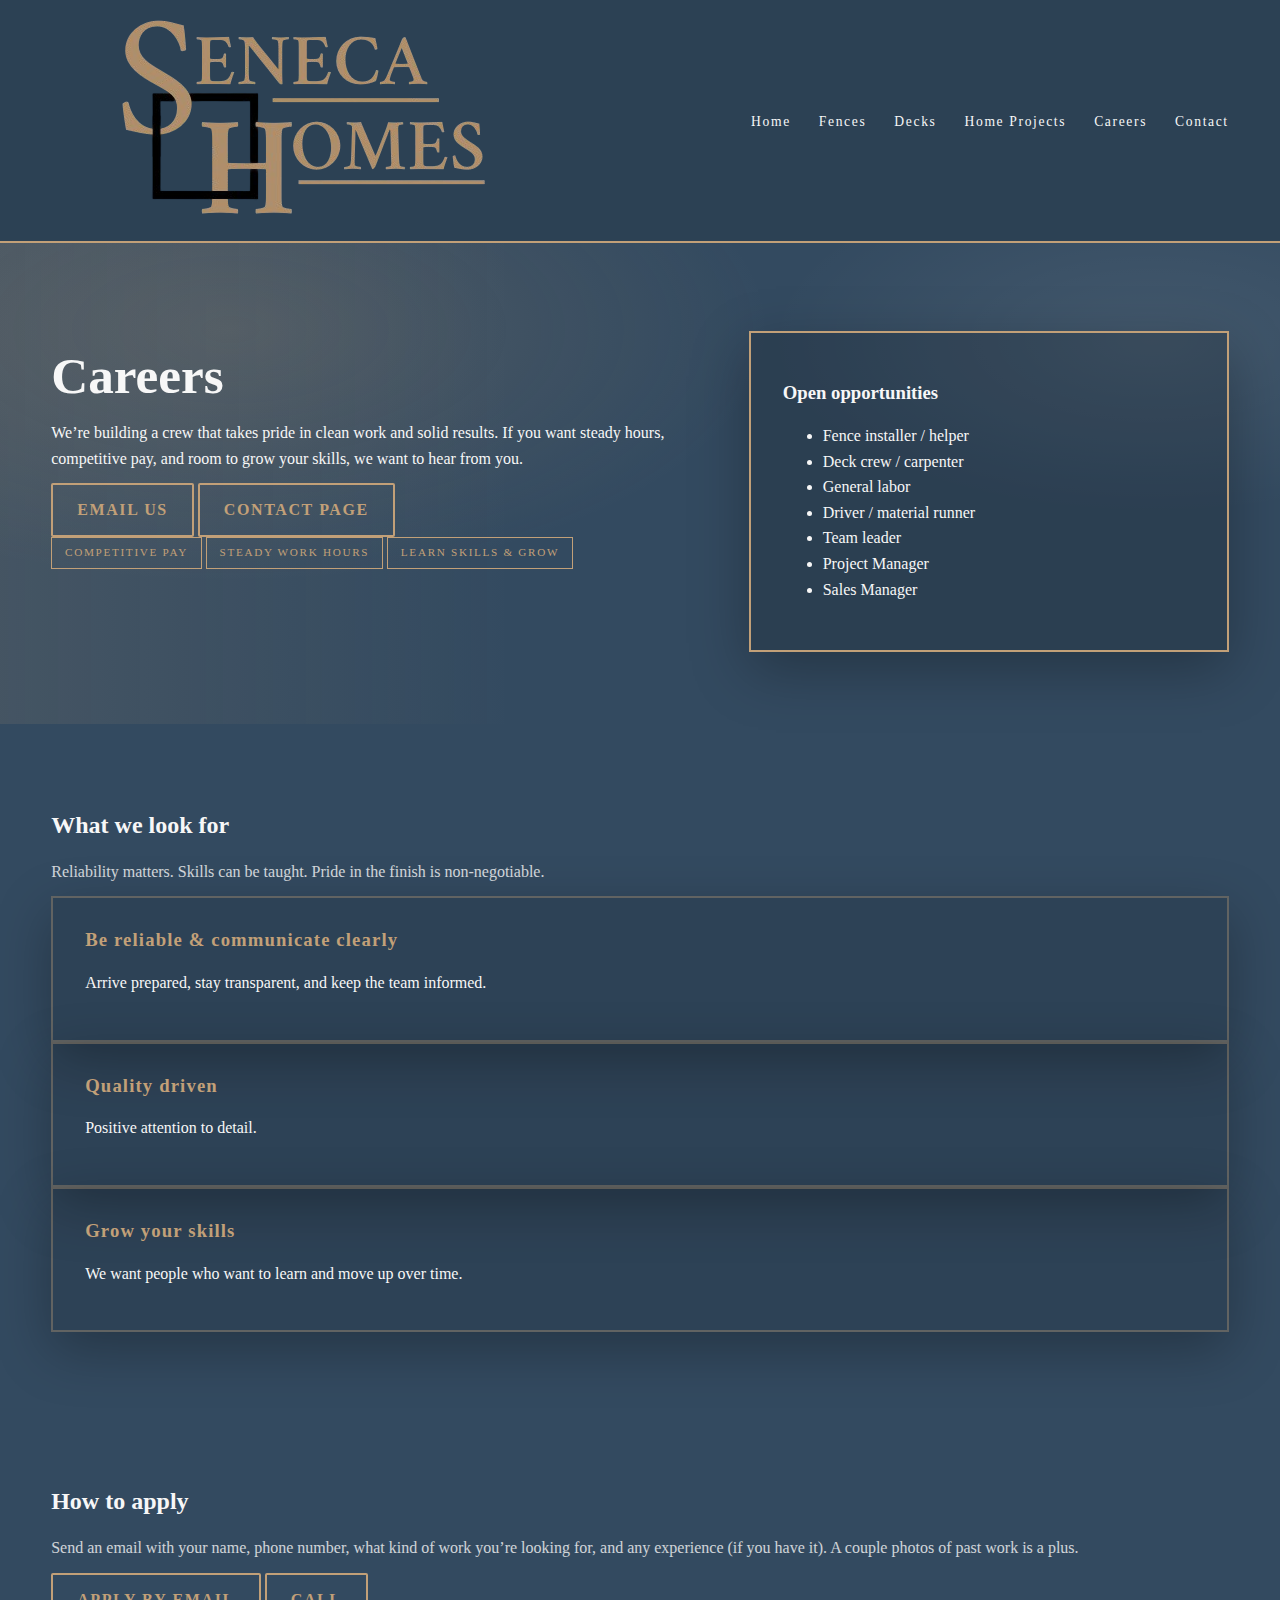
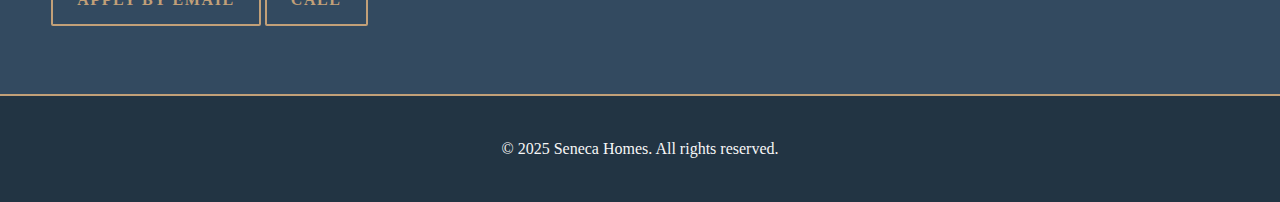
<file: careers/index.html>
<!DOCTYPE html>
<html lang="en">
<head>
  <meta charset="UTF-8" />
  <meta name="viewport" content="width=device-width,initial-scale=1" />
  <meta name="description" content="Careers at Seneca Homes — steady work, room to grow, and a crew that takes pride in clean builds." />
  <title>Careers | Seneca Homes</title>

  <link rel="stylesheet" href="/assets/css/styles.css" />
  <script src="/assets/js/main.js" defer></script>
</head>
<body>

<header class="site-header">
  <div class="container header-inner">
    <a class="brand" href="/">
      <img class="brand-logo" src="/images/logo.png" alt="Seneca Homes" />
    </a>

    <button class="menu-toggle" aria-label="Open menu" aria-expanded="false" type="button">
      ☰
    </button>

    <nav class="nav dropdown" aria-label="Primary navigation">
      <a class="nav-link" href="/">Home</a>
      <a class="nav-link" href="/fences/">Fences</a>
      <a class="nav-link" href="/decks/">Decks</a>
      <a class="nav-link" href="/home-projects/">Home Projects</a>
      <a class="nav-link is-active" href="/careers/">Careers</a>
      <a class="nav-link" href="/contact/">Contact</a>
    </nav>
  </div>
</header>

<main>

  <!-- HERO -->
  <section class="hero">
    <div class="container hero-grid">
      <div class="hero-copy">
        <h1>Careers</h1>
        <p>
          We’re building a crew that takes pride in clean work and solid results.
          If you want steady hours, competitive pay, and room to grow your skills,
          we want to hear from you.
        </p>

        <div class="hero-cta">
          <a class="btn btn-primary" href="mailto:senecahomespa@gmail.com?subject=Careers%20Inquiry">Email us</a>
          <a class="btn btn-ghost" href="/contact/">Contact page</a>
        </div>

        <div class="pill-row">
          <span class="pill">Competitive pay</span>
          <span class="pill">Steady work hours</span>
          <span class="pill">Learn skills &amp; grow</span>
        </div>
      </div>

      <div class="hero-card">
        <h3>Open opportunities</h3>
        <ul>
          <li>Fence installer / helper</li>
          <li>Deck crew / carpenter</li>
          <li>General labor</li>
          <li>Driver / material runner</li>
          <li>Team leader</li>
          <li>Project Manager</li>
          <li>Sales Manager</li>
        </ul>
      </div>
    </div>
  </section>

  <!-- WHAT WE LOOK FOR -->
  <section class="section">
    <div class="container">
      <h2>What we look for</h2>
      <p class="muted">
        Reliability matters. Skills can be taught. Pride in the finish is non-negotiable.
      </p>

      <div class="card-grid">
        <article class="card">
          <h3>Be reliable &amp; communicate clearly</h3>
          <p>Arrive prepared, stay transparent, and keep the team informed.</p>
        </article>

        <article class="card">
          <h3>Quality driven</h3>
          <p>Positive attention to detail.</p>
        </article>

        <article class="card">
          <h3>Grow your skills</h3>
          <p>We want people who want to learn and move up over time.</p>
        </article>
      </div>
    </div>
  </section>

  <!-- HOW TO APPLY -->
  <section class="section">
    <div class="container">
      <h2>How to apply</h2>
      <p class="muted">
        Send an email with your name, phone number, what kind of work you’re looking for,
        and any experience (if you have it). A couple photos of past work is a plus.
      </p>

      <div class="hero-cta">
        <a class="btn btn-primary" href="mailto:senecahomespa@gmail.com?subject=Careers%20Application">
          Apply by email
        </a>
        <a class="btn btn-ghost" href="tel:+17175170958">Call</a>
      </div>
    </div>
  </section>

</main>

<footer class="site-footer">
  <div class="container">
    <p>© 2025 Seneca Homes. All rights reserved.</p>
  </div>
</footer>

</body>
</html>
</file>
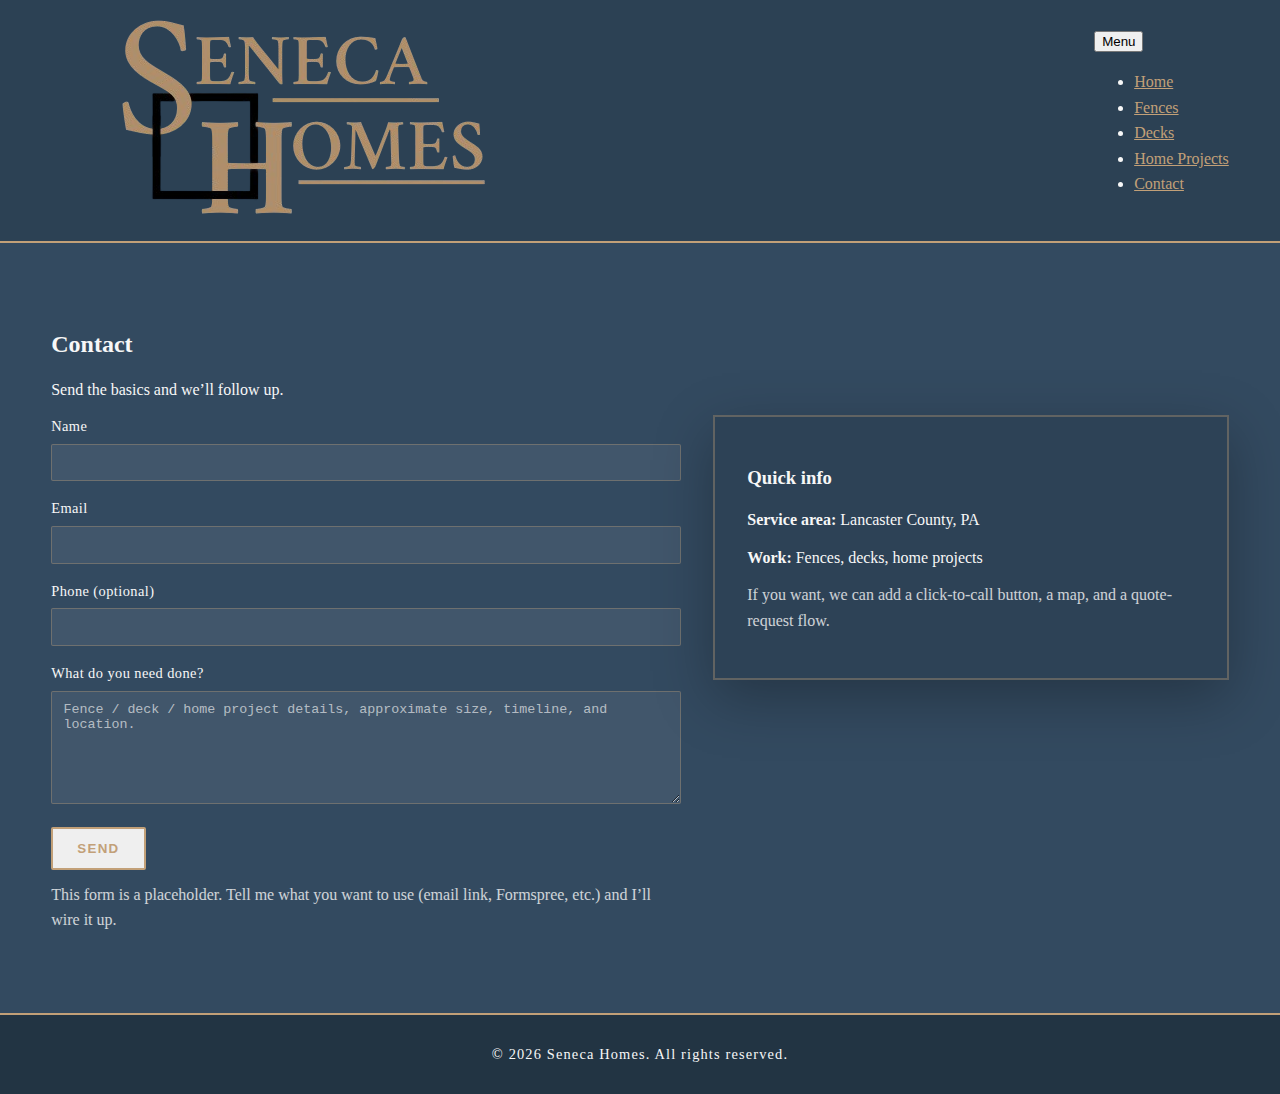
<file: contact/index.html>
<!DOCTYPE html>
<html lang="en">
<head>
  <meta charset="UTF-8" />
  <meta name="viewport" content="width=device-width, initial-scale=1" />
  <meta name="description" content="Contact Seneca Homes for estimates in Lancaster County, PA." />
  <title>Seneca Homes | Contact</title>

  <link rel="stylesheet" href="../assets/css/styles.css" />
</head>
<body>

<header class="site-header">
  <div class="container header-inner">
    <a class="logo-link" href="/" aria-label="Seneca Homes home">
      <img class="site-logo" src="../images/logo.png" alt="Seneca Homes" />
    </a>

    <nav class="site-nav" aria-label="Primary navigation">
      <button class="nav-toggle" type="button" aria-expanded="false" aria-controls="navMenu">
        Menu
      </button>

      <ul class="nav-menu" id="navMenu">
        <li><a class="nav-link" href="/">Home</a></li>
        <li><a class="nav-link" href="/fences/">Fences</a></li>
        <li><a class="nav-link" href="/decks/">Decks</a></li>
        <li><a class="nav-link" href="/homes/">Home Projects</a></li>
        <li><a class="nav-link active" href="/contact/">Contact</a></li>
      </ul>
    </nav>
  </div>
</header>

<main>
  <section class="section">
    <div class="container">
      <div class="section-head">
        <h2>Contact</h2>
        <p>Send the basics and we’ll follow up.</p>
      </div>

      <div class="contact-grid">
        <form class="form" action="#" method="post">
          <label>
            Name
            <input type="text" name="name" autocomplete="name" required />
          </label>

          <label>
            Email
            <input type="email" name="email" autocomplete="email" required />
          </label>

          <label>
            Phone (optional)
            <input type="tel" name="phone" autocomplete="tel" />
          </label>

          <label>
            What do you need done?
            <textarea name="message" rows="6" required placeholder="Fence / deck / home project details, approximate size, timeline, and location."></textarea>
          </label>

          <button class="btn primary" type="submit">Send</button>
          <p class="muted small">This form is a placeholder. Tell me what you want to use (email link, Formspree, etc.) and I’ll wire it up.</p>
        </form>

        <div class="contact-card">
          <h3>Quick info</h3>
          <p><strong>Service area:</strong> Lancaster County, PA</p>
          <p><strong>Work:</strong> Fences, decks, home projects</p>
          <p class="muted">
            If you want, we can add a click-to-call button, a map, and a quote-request flow.
          </p>
        </div>
      </div>
    </div>
  </section>
</main>

<footer class="site-footer">
  <div class="container footer-inner">
    <p>© <span id="year"></span> Seneca Homes. All rights reserved.</p>
  </div>
</footer>

<script>
  const toggle = document.querySelector('.nav-toggle');
  const menu = document.querySelector('#navMenu');
  if (toggle && menu) {
    toggle.addEventListener('click', () => {
      const expanded = toggle.getAttribute('aria-expanded') === 'true';
      toggle.setAttribute('aria-expanded', String(!expanded));
      menu.classList.toggle('open');
    });
  }
  document.getElementById('year').textContent = new Date().getFullYear();
</script>

</body>
</html>
</file>
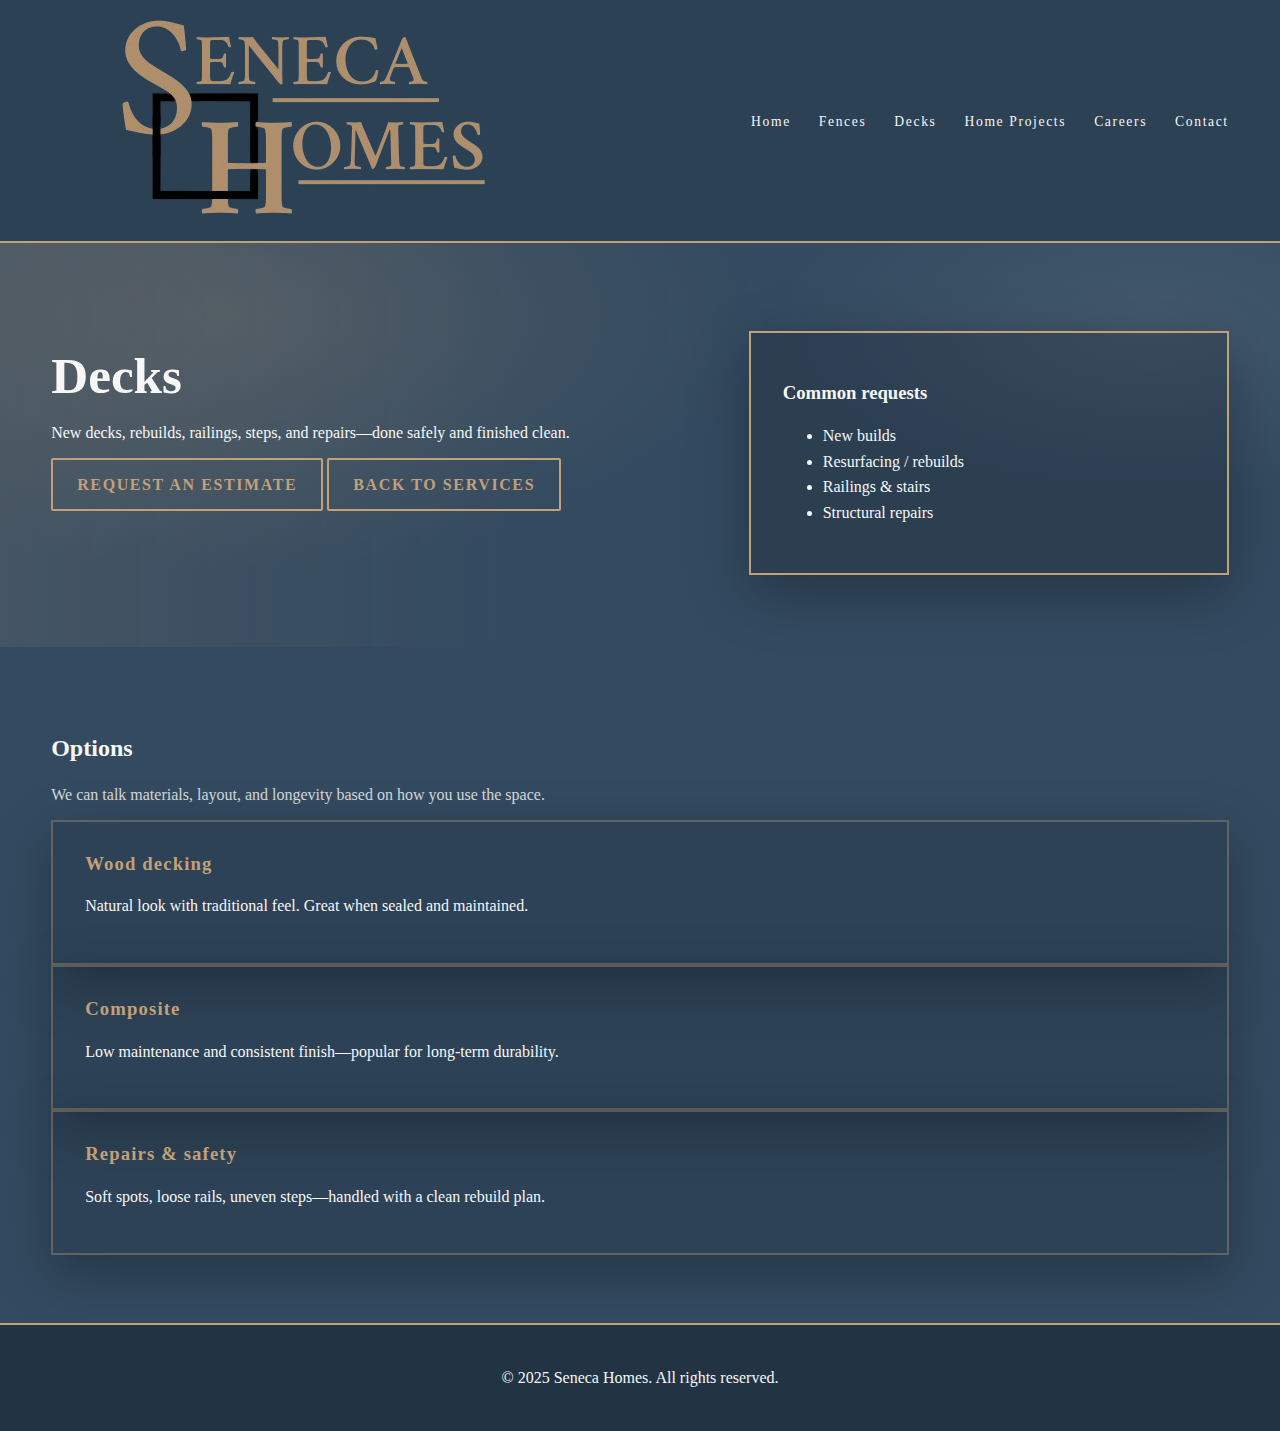
<file: decks/index.html>
<!DOCTYPE html>
<html lang="en">
<head>
  <meta charset="UTF-8" />
  <meta name="viewport" content="width=device-width,initial-scale=1" />
  <meta name="description" content="Deck builds, rebuilds, and repairs in Lancaster County, PA." />
  <title>Decks | Seneca Homes</title>
  <link rel="stylesheet" href="/assets/css/styles.css" />
  <script src="/assets/js/main.js" defer></script>
</head>
<body>

<header class="site-header">
  <div class="container header-inner">
    <a class="brand" href="/"><img class="brand-logo" src="/images/logo.png" alt="Seneca Homes" /></a>

    <button class="menu-toggle" aria-label="Open menu" aria-expanded="false" type="button">
      ☰
    </button>

    <nav class="nav dropdown" aria-label="Primary navigation">
      <a class="nav-link" href="/">Home</a>
      <a class="nav-link" href="/fences/">Fences</a>
      <a class="nav-link is-active" href="/decks/">Decks</a>
      <a class="nav-link" href="/home-projects/">Home Projects</a>
      <a class="nav-link" href="/careers/">Careers</a>
      <a class="nav-link" href="/contact/">Contact</a>
    </nav>
  </div>
</header>

<main>
  <section class="hero">
    <div class="container hero-grid">
      <div class="hero-copy">
        <h1>Decks</h1>
        <p>
          New decks, rebuilds, railings, steps, and repairs—done safely and finished clean.
        </p>
        <div class="hero-cta">
          <a class="btn btn-primary" href="/contact/">Request an estimate</a>
          <a class="btn btn-ghost" href="/#services">Back to services</a>
        </div>
      </div>

      <div class="hero-card">
        <h3>Common requests</h3>
        <ul>
          <li>New builds</li>
          <li>Resurfacing / rebuilds</li>
          <li>Railings &amp; stairs</li>
          <li>Structural repairs</li>
        </ul>
      </div>
    </div>
  </section>

  <section class="section">
    <div class="container">
      <h2>Options</h2>
      <p class="muted">We can talk materials, layout, and longevity based on how you use the space.</p>

      <div class="card-grid">
        <article class="card">
          <h3>Wood decking</h3>
          <p>Natural look with traditional feel. Great when sealed and maintained.</p>
        </article>
        <article class="card">
          <h3>Composite</h3>
          <p>Low maintenance and consistent finish—popular for long-term durability.</p>
        </article>
        <article class="card">
          <h3>Repairs &amp; safety</h3>
          <p>Soft spots, loose rails, uneven steps—handled with a clean rebuild plan.</p>
        </article>
      </div>
    </div>
  </section>
</main>

<footer class="site-footer">
  <div class="container">
    <p>© 2025 Seneca Homes. All rights reserved.</p>
  </div>
</footer>

</body>
</html>
</file>
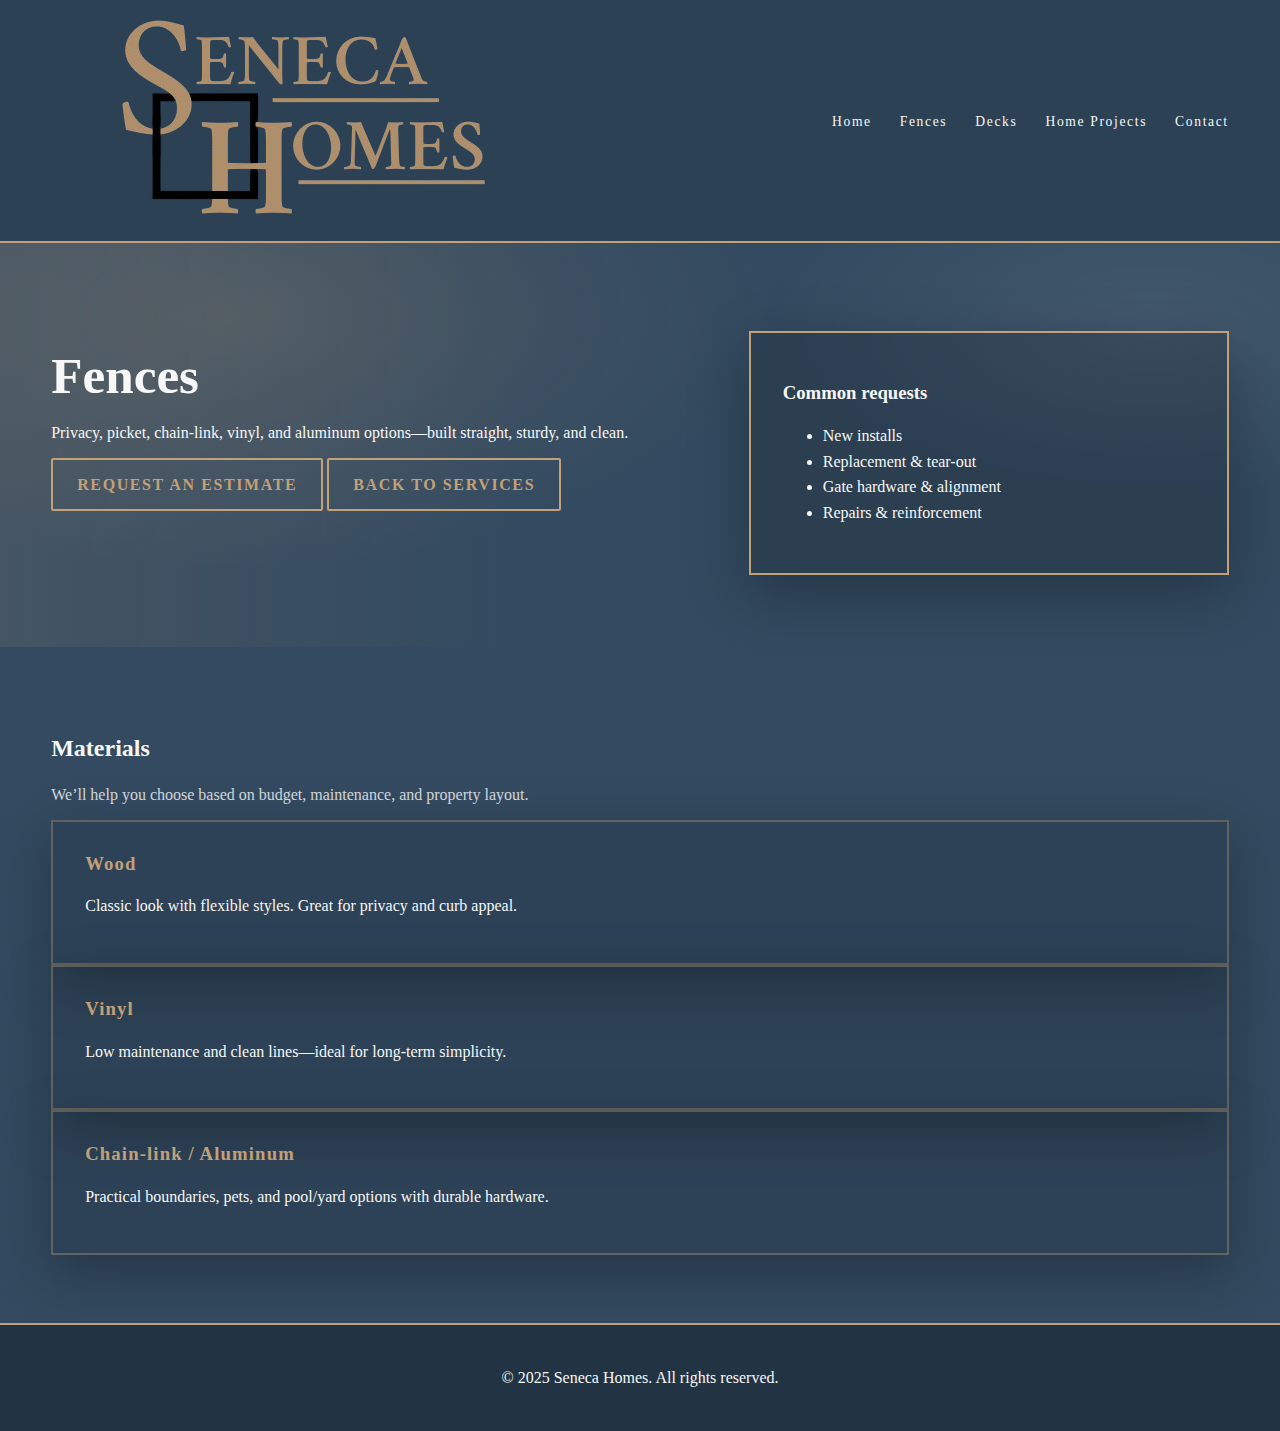
<file: fences/index.html>
<!DOCTYPE html>
<html lang="en">
<head>
  <meta charset="UTF-8" />
  <meta name="viewport" content="width=device-width,initial-scale=1" />
  <meta name="description" content="Fence installation and replacement in Lancaster County, PA." />
  <title>Fences | Seneca Homes</title>
  <link rel="stylesheet" href="/assets/css/styles.css" />
  <script src="/assets/js/main.js" defer></script>
</head>
<body>

<header class="site-header">
  <div class="container header-inner">
    <a class="brand" href="/"><img class="brand-logo" src="/images/logo.png" alt="Seneca Homes" /></a>

    <button class="menu-toggle" aria-label="Open menu" aria-expanded="false" type="button">
      ☰
    </button>

    <nav class="nav dropdown" aria-label="Primary navigation">
      <a class="nav-link" href="/">Home</a>
      <a class="nav-link is-active" href="/fences/">Fences</a>
      <a class="nav-link" href="/decks/">Decks</a>
      <a class="nav-link" href="/home-projects/">Home Projects</a>
      <a class="nav-link" href="/contact/">Contact</a>
    </nav>
  </div>
</header>

<main>
  <section class="hero">
    <div class="container hero-grid">
      <div class="hero-copy">
        <h1>Fences</h1>
        <p>
          Privacy, picket, chain-link, vinyl, and aluminum options—built straight, sturdy, and clean.
        </p>
        <div class="hero-cta">
          <a class="btn btn-primary" href="/contact/">Request an estimate</a>
          <a class="btn btn-ghost" href="/#services">Back to services</a>
        </div>
      </div>

      <div class="hero-card">
        <h3>Common requests</h3>
        <ul>
          <li>New installs</li>
          <li>Replacement &amp; tear-out</li>
          <li>Gate hardware &amp; alignment</li>
          <li>Repairs &amp; reinforcement</li>
        </ul>
      </div>
    </div>
  </section>

  <section class="section">
    <div class="container">
      <h2>Materials</h2>
      <p class="muted">We’ll help you choose based on budget, maintenance, and property layout.</p>

      <div class="card-grid">
        <article class="card">
          <h3>Wood</h3>
          <p>Classic look with flexible styles. Great for privacy and curb appeal.</p>
        </article>
        <article class="card">
          <h3>Vinyl</h3>
          <p>Low maintenance and clean lines—ideal for long-term simplicity.</p>
        </article>
        <article class="card">
          <h3>Chain-link / Aluminum</h3>
          <p>Practical boundaries, pets, and pool/yard options with durable hardware.</p>
        </article>
      </div>
    </div>
  </section>
</main>

<footer class="site-footer">
  <div class="container">
    <p>© 2025 Seneca Homes. All rights reserved.</p>
  </div>
</footer>

</body>
</html>
</file>
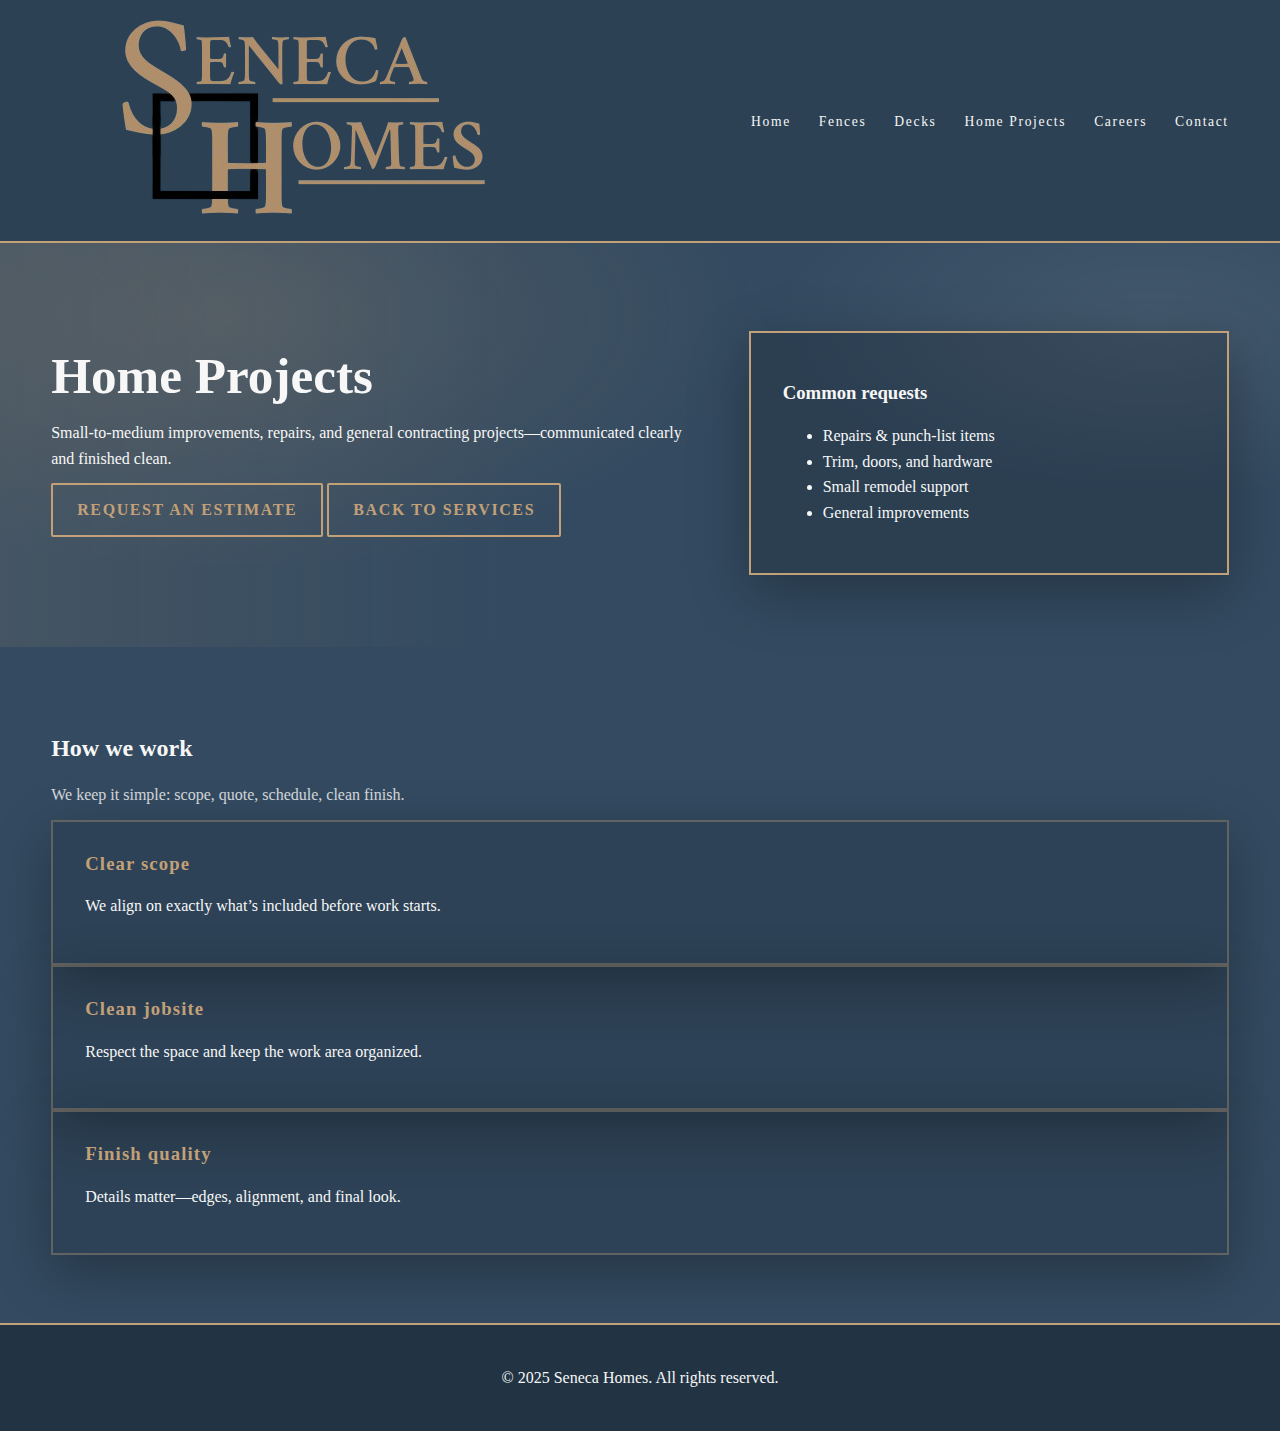
<file: home-projects/index.html>
<!DOCTYPE html>
<html lang="en">
<head>
  <meta charset="UTF-8" />
  <meta name="viewport" content="width=device-width,initial-scale=1" />
  <meta name="description" content="Home improvements and general contracting in Lancaster County, PA." />
  <title>Home Projects | Seneca Homes</title>
  <link rel="stylesheet" href="/assets/css/styles.css" />
  <script src="/assets/js/main.js" defer></script>
</head>
<body>

<header class="site-header">
  <div class="container header-inner">
    <a class="brand" href="/"><img class="brand-logo" src="/images/logo.png" alt="Seneca Homes" /></a>

    <button class="menu-toggle" aria-label="Open menu" aria-expanded="false" type="button">
      ☰
    </button>

    <nav class="nav dropdown" aria-label="Primary navigation">
      <a class="nav-link" href="/">Home</a>
      <a class="nav-link" href="/fences/">Fences</a>
      <a class="nav-link" href="/decks/">Decks</a>
      <a class="nav-link is-active" href="/home-projects/">Home Projects</a>
      <a class="nav-link" href="/careers/">Careers</a>
      <a class="nav-link" href="/contact/">Contact</a>
    </nav>
  </div>
</header>

<main>
  <section class="hero">
    <div class="container hero-grid">
      <div class="hero-copy">
        <h1>Home Projects</h1>
        <p>
          Small-to-medium improvements, repairs, and general contracting projects—communicated clearly and finished clean.
        </p>
        <div class="hero-cta">
          <a class="btn btn-primary" href="/contact/">Request an estimate</a>
          <a class="btn btn-ghost" href="/#services">Back to services</a>
        </div>
      </div>

      <div class="hero-card">
        <h3>Common requests</h3>
        <ul>
          <li>Repairs &amp; punch-list items</li>
          <li>Trim, doors, and hardware</li>
          <li>Small remodel support</li>
          <li>General improvements</li>
        </ul>
      </div>
    </div>
  </section>

  <section class="section">
    <div class="container">
      <h2>How we work</h2>
      <p class="muted">We keep it simple: scope, quote, schedule, clean finish.</p>

      <div class="card-grid">
        <article class="card">
          <h3>Clear scope</h3>
          <p>We align on exactly what’s included before work starts.</p>
        </article>
        <article class="card">
          <h3>Clean jobsite</h3>
          <p>Respect the space and keep the work area organized.</p>
        </article>
        <article class="card">
          <h3>Finish quality</h3>
          <p>Details matter—edges, alignment, and final look.</p>
        </article>
      </div>
    </div>
  </section>
</main>

<footer class="site-footer">
  <div class="container">
    <p>© 2025 Seneca Homes. All rights reserved.</p>
  </div>
</footer>

</body>
</html>
</file>
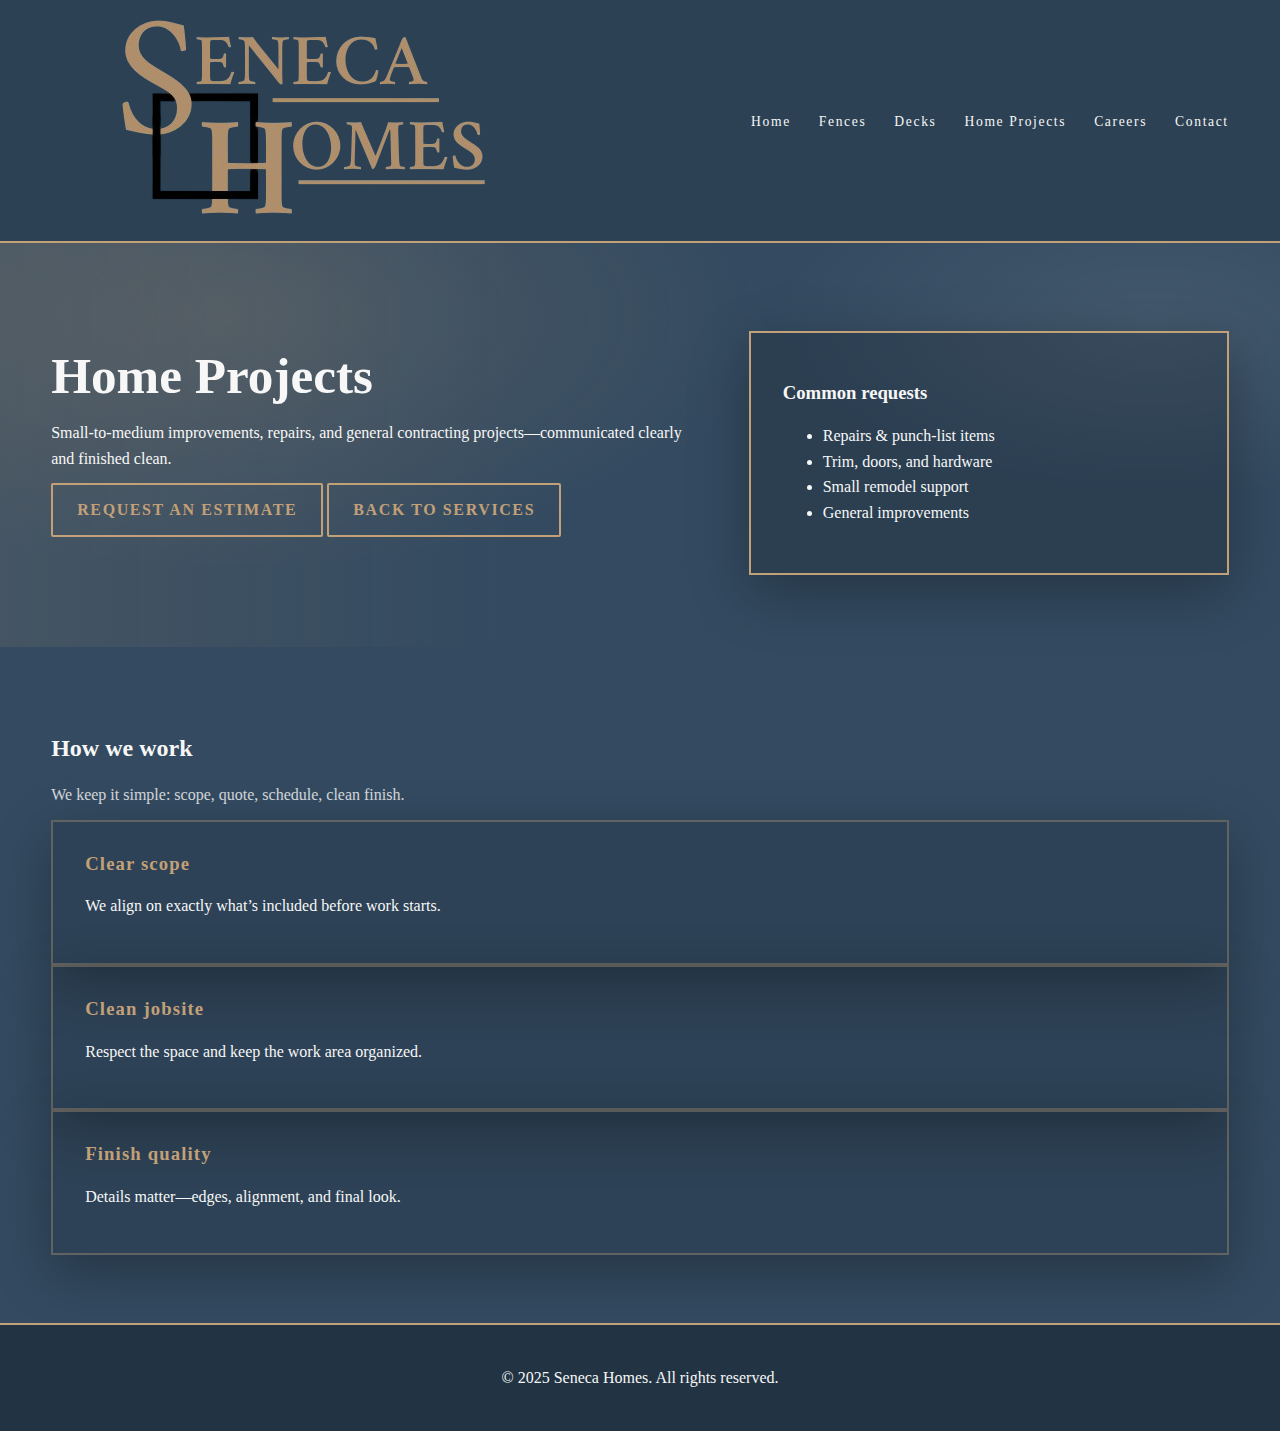
<file: homes/index.html>
<!DOCTYPE html>
<html lang="en">
<head>
  <meta charset="UTF-8" />
  <meta name="viewport" content="width=device-width,initial-scale=1" />
  <meta name="description" content="Home improvements and general contracting in Lancaster County, PA." />
  <title>Home Projects | Seneca Homes</title>
  <link rel="stylesheet" href="/assets/css/styles.css" />
</head>
<body>

<header class="site-header">
  <div class="container header-inner">
    <a class="brand" href="/"><img class="brand-logo" src="/images/logo.png" alt="Seneca Homes" /></a>
    <nav class="nav">
      <a class="nav-link" href="/">Home</a>
      <a class="nav-link" href="/fences/">Fences</a>
      <a class="nav-link" href="/decks/">Decks</a>
      <a class="nav-link is-active" href="/home-projects/">Home Projects</a>
      <a class="nav-link" href="/careers/">Careers</a>
      <a class="nav-link" href="/contact/">Contact</a>
    </nav>
  </div>
</header>

<main>
  <section class="hero">
    <div class="container hero-grid">
      <div class="hero-copy">
        <h1>Home Projects</h1>
        <p>
          Small-to-medium improvements, repairs, and general contracting projects—communicated clearly and finished clean.
        </p>
        <div class="hero-cta">
          <a class="btn btn-primary" href="/contact/">Request an estimate</a>
          <a class="btn btn-ghost" href="/#services">Back to services</a>
        </div>
      </div>

      <div class="hero-card">
        <h3>Common requests</h3>
        <ul>
          <li>Repairs &amp; punch-list items</li>
          <li>Trim, doors, and hardware</li>
          <li>Small remodel support</li>
          <li>General improvements</li>
        </ul>
      </div>
    </div>
  </section>

  <section class="section">
    <div class="container">
      <h2>How we work</h2>
      <p class="muted">We keep it simple: scope, quote, schedule, clean finish.</p>

      <div class="card-grid">
        <article class="card">
          <h3>Clear scope</h3>
          <p>We align on exactly what’s included before work starts.</p>
        </article>
        <article class="card">
          <h3>Clean jobsite</h3>
          <p>Respect the space and keep the work area organized.</p>
        </article>
        <article class="card">
          <h3>Finish quality</h3>
          <p>Details matter—edges, alignment, and final look.</p>
        </article>
      </div>
    </div>
  </section>
</main>

<footer class="site-footer">
  <div class="container">
    <p>© 2025 Seneca Homes. All rights reserved.</p>
  </div>
</footer>

</body>
</html>
</file>
<file: assets/css/styles.css>
:root {
  --blue: #334A60;
  --blue-dark: #2C4154;
  --tan: #C2A078;
  --white: #F7F7F7;
  --black: #0E0E0E;
}

* { box-sizing: border-box; }

body {
  margin: 0;
  font-family: Georgia, "Times New Roman", serif;
  background: var(--blue);
  color: var(--white);
  line-height: 1.6;
  -webkit-font-smoothing: antialiased;
  -moz-osx-font-smoothing: grayscale;
}

.container {
  width: min(1200px, 92%);
  margin: auto;
}

a { color: var(--tan); }
a:hover { opacity: .92; }

h1, h2, h3 { line-height: 1.12; }
p { margin: .75rem 0; }

/* Header */
.site-header {
  background: var(--blue-dark);
  border-bottom: 2px solid var(--tan);
  position: sticky;
  top: 0;
  z-index: 50;
  backdrop-filter: blur(8px);
}

.header-inner {
  display: flex;
  align-items: center;
  justify-content: space-between;
  padding: 1rem 0;
}

.logo {
  display: flex;
  align-items: center;
  gap: .5rem;
  font-size: 1.2rem;
  letter-spacing: .18em;
  text-decoration: none;
  color: var(--white);
  font-weight: 700;
}

.logo-box {
  width: 22px;
  height: 22px;
  border: 3px solid var(--tan);
  box-shadow: inset 0 0 0 2px rgba(0,0,0,.15);
}

/* Nav */
.nav a {
  color: var(--white);
  text-decoration: none;
  margin-left: 1.5rem;
  font-size: .85rem;
  letter-spacing: .12em;
}

.menu-toggle {
  display: none;
  background: none;
  color: var(--white);
  border: none;
  font-size: 1.6rem;
  cursor: pointer;
}

/* Hero */
.hero {
  padding: 5.5rem 0 4.5rem;
  background:
    linear-gradient(90deg, rgba(194,160,120,.12), transparent 40%),
    radial-gradient(900px 420px at 18% 18%, rgba(194,160,120,.18), transparent 60%),
    radial-gradient(700px 320px at 90% 20%, rgba(255,255,255,.08), transparent 55%);
}

.hero-grid {
  display: grid;
  grid-template-columns: 1.15fr .85fr;
  gap: 3rem;
  align-items: start;
}

.pill {
  border: 1px solid var(--tan);
  padding: .4rem .8rem;
  font-size: .7rem;
  letter-spacing: .15em;
  color: var(--tan);
  display: inline-block;
  text-transform: uppercase;
}

h1 {
  font-size: clamp(2.2rem, 4vw, 3.2rem);
  margin: 1rem 0;
}

.lead {
  max-width: 600px;
}

.hero-sub {
  opacity: .85;
  font-size: .95rem;
  margin-top: 1rem;
}

.trust {
  display: grid;
  grid-template-columns: repeat(3, 1fr);
  gap: 1rem;
  margin-top: 1.25rem;
}

.trust-item {
  border: 1px solid rgba(194,160,120,.28);
  padding: 1rem;
  background: rgba(0,0,0,.10);
}

.trust-item strong { display: block; color: var(--tan); letter-spacing: .05em; }
.trust-item span { opacity: .85; font-size: .95rem; }

/* Buttons */
.btn {
  border: 2px solid var(--tan);
  color: var(--tan);
  text-decoration: none;
  padding: .75rem 1.5rem;
  letter-spacing: .1em;
  display: inline-block;
  transition: .25s;
  border-radius: 2px;
  font-weight: 700;
  text-transform: uppercase;
}

.btn:hover {
  background: var(--tan);
  color: var(--blue);
}

.btn:active { transform: translateY(1px); }

.btn-outline {
  border-color: var(--white);
  color: var(--white);
}

.btn-outline:hover {
  background: var(--white);
  color: var(--blue);
}

.btn-small {
  padding: .5rem 1rem;
  font-size: .7rem;
}

.full { width: 100%; text-align: center; }

.cta { display: flex; gap: 1rem; flex-wrap: wrap; margin-top: 1.25rem; }

/* Sections */
.section {
  padding: 4.25rem 0;
}

.section-alt {
  background: var(--blue-dark);
}

.section-title {
  letter-spacing: .15em;
  margin-bottom: 1.25rem;
  position: relative;
  text-transform: uppercase;
}

.section-title::after {
  content: "";
  display: block;
  width: 70px;
  height: 3px;
  background: var(--tan);
  margin-top: .6rem;
}

/* Cards */
.cards {
  display: grid;
  grid-template-columns: repeat(3, 1fr);
  gap: 2rem;
  margin-top: 2rem;
}

.card {
  border: 2px solid rgba(194,160,120,.35);
  padding: 2rem;
  background: rgba(0,0,0,.10);
  box-shadow: 0 18px 55px rgba(0,0,0,.28);
}

.card h3 { margin-top: 0; color: var(--tan); letter-spacing: .06em; }

.list {
  margin: 1rem 0 0;
  padding-left: 1.1rem;
  opacity: .9;
}

/* Gallery */
.gallery {
  display: grid;
  grid-template-columns: repeat(3, 1fr);
  gap: 1.5rem;
  margin-top: 2rem;
}

.placeholder {
  height: 220px;
  border: 2px solid var(--tan);
  display: flex;
  align-items: center;
  justify-content: center;
  opacity: .75;
  background: linear-gradient(135deg, rgba(255,255,255,.06), rgba(0,0,0,.08));
  font-weight: 700;
  letter-spacing: .08em;
  text-transform: uppercase;
  font-size: .85rem;
}

/* Forms */
.hero-card {
  border: 2px solid var(--tan);
  padding: 2rem;
  background: rgba(0,0,0,.15);
  box-shadow: 0 18px 55px rgba(0,0,0,.28);
}

.hero-card h2 { margin-top: 0; }
.muted { opacity: .8; }

label { display: block; font-size: .9rem; letter-spacing: .03em; }

input, textarea, select {
  width: 100%;
  padding: .65rem .7rem;
  margin-top: .35rem;
  margin-bottom: 1rem;
  background: rgba(255,255,255,.07);
  border: 1px solid rgba(194,160,120,.35);
  color: var(--white);
  border-radius: 2px;
  outline: none;
}

input::placeholder, textarea::placeholder { color: rgba(247,247,247,.65); }

input:focus, textarea:focus, select:focus {
  border-color: var(--tan);
  box-shadow: 0 0 0 3px rgba(194,160,120,.18);
}

.fineprint { font-size: .85rem; opacity: .8; margin-top: .5rem; }

.contact-mini {
  display: grid;
  gap: .5rem;
  margin-top: 1rem;
}

.contact-mini a {
  text-decoration: none;
  color: var(--white);
  opacity: .9;
}

/* Chips */
.chips {
  display: flex;
  flex-wrap: wrap;
  gap: .6rem;
  margin-top: 1.25rem;
}

.chip {
  border: 1px solid rgba(194,160,120,.35);
  padding: .4rem .65rem;
  background: rgba(0,0,0,.10);
  letter-spacing: .06em;
  font-size: .85rem;
}

/* FAQ */
.faq {
  margin-top: 1.5rem;
  display: grid;
  gap: 1rem;
}

details {
  border: 2px solid rgba(194,160,120,.25);
  background: rgba(0,0,0,.10);
  padding: 1rem 1.25rem;
}

summary {
  cursor: pointer;
  font-weight: 700;
  color: var(--tan);
  letter-spacing: .04em;
}

details p { margin-top: .75rem; opacity: .9; }

/* Contact */
.contact-grid {
  display: grid;
  grid-template-columns: 1.1fr .9fr;
  gap: 2rem;
  align-items: start;
}

.contact-box {
  border: 2px solid rgba(194,160,120,.35);
  padding: 1.25rem 1.5rem;
  background: rgba(0,0,0,.10);
  margin: 1.25rem 0;
}

.contact-card {
  border: 2px solid rgba(194,160,120,.35);
  padding: 2rem;
  background: rgba(0,0,0,.10);
  box-shadow: 0 18px 55px rgba(0,0,0,.28);
}

.tiny { margin-top: 1rem; opacity: .8; font-size: .9rem; }

/* Footer */
footer {
  border-top: 2px solid var(--tan);
  text-align: center;
  padding: 1.75rem 0;
  background: #223443;
}

.footer-inner p {
  margin: 0;
  letter-spacing: .08em;
  font-size: .9rem;
}

/* Mobile */
@media (max-width: 900px) {
  .hero-grid { grid-template-columns: 1fr; }
  .cards, .gallery { grid-template-columns: 1fr; }
  .trust { grid-template-columns: 1fr; }

  .nav { display: none; }
  .menu-toggle { display: block; }

  .nav.nav-open {
    display: block;
    position: absolute;
    right: 4%;
    top: 68px;
    background: rgba(44,65,84,.98);
    padding: 1rem;
    border: 2px solid rgba(194,160,120,.45);
  }

  .nav a { display: block; margin: .75rem 0; }

  .contact-grid { grid-template-columns: 1fr; }
}
</file>
